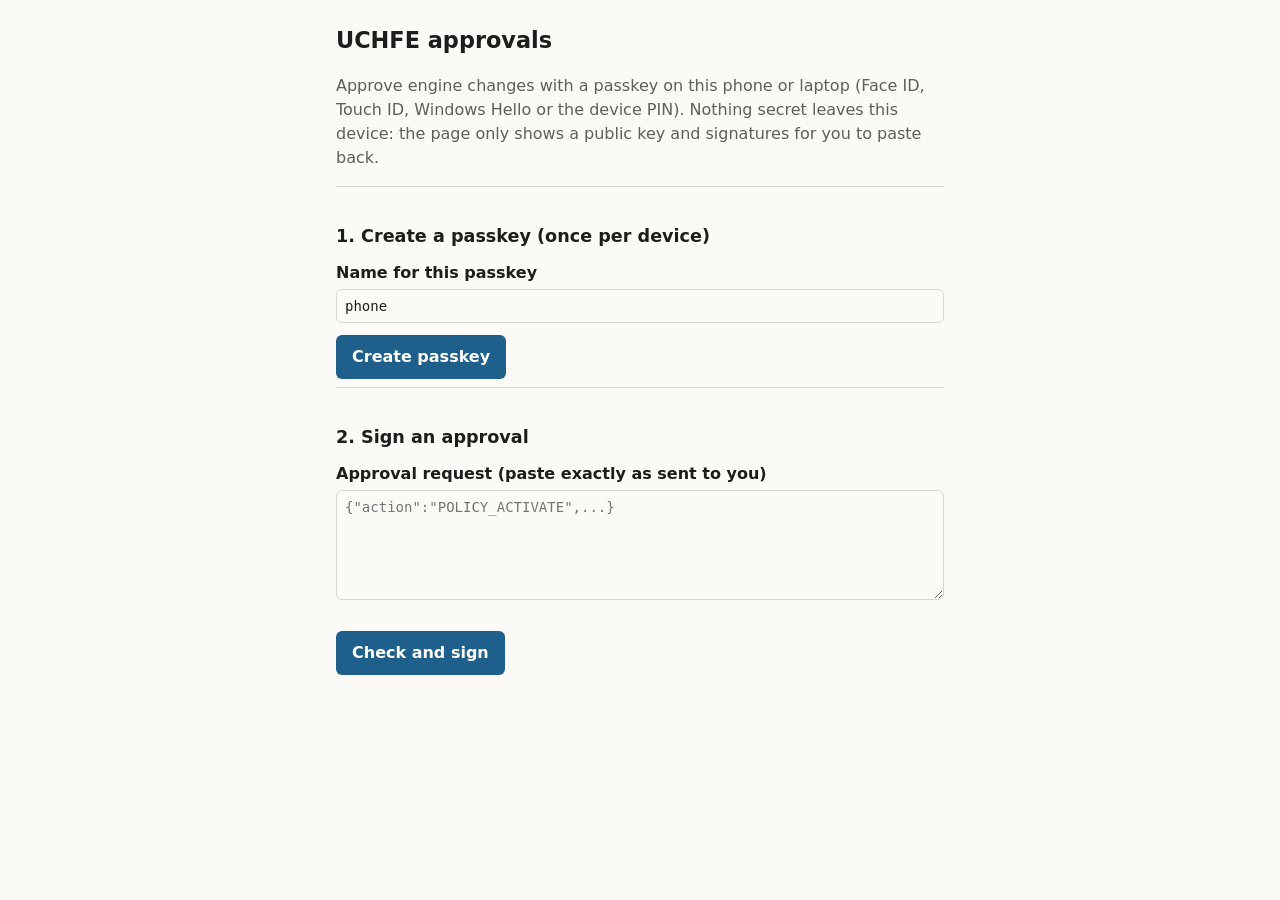
<file: docs/passkey/index.html>
<!doctype html>
<html lang="en">
<head>
<meta charset="utf-8">
<meta name="viewport" content="width=device-width, initial-scale=1">
<title>UCHFE approvals</title>
<style>
  :root { --bg:#fbfaf7; --fg:#1d1d1b; --muted:#5f5e58; --line:#d9d6cc; --accent:#1f5f8b; --ok:#2e6b3a; --bad:#9b2c2c; }
  @media (prefers-color-scheme: dark) { :root { --bg:#161614; --fg:#ecebe6; --muted:#a3a198; --line:#3a3934; --accent:#7fb3d9; --ok:#7cc48a; --bad:#e08a8a; } }
  * { box-sizing: border-box; }
  body { margin:0; background:var(--bg); color:var(--fg); font:16px/1.5 system-ui, -apple-system, "Segoe UI", sans-serif; }
  main { max-width:640px; margin:0 auto; padding:24px 16px 48px; }
  h1 { font-size:1.4rem; margin:0 0 4px; } h2 { font-size:1.1rem; margin:28px 0 8px; }
  p.lead, .muted { color:var(--muted); }
  section { border-top:1px solid var(--line); padding-top:8px; }
  label { display:block; font-weight:600; margin:12px 0 4px; }
  input, textarea { width:100%; font:14px ui-monospace, Menlo, Consolas, monospace; padding:8px; border:1px solid var(--line); border-radius:6px; background:transparent; color:var(--fg); }
  textarea { min-height:110px; }
  button { margin-top:12px; padding:10px 16px; font:inherit; font-weight:600; border:0; border-radius:6px; background:var(--accent); color:#fff; cursor:pointer; }
  .out { margin-top:12px; }
  .msg { margin-top:8px; font-weight:600; } .ok { color:var(--ok); } .bad { color:var(--bad); }
  dl { display:grid; grid-template-columns:max-content 1fr; gap:4px 12px; margin:12px 0 0; } dt { color:var(--muted); } dd { margin:0; overflow-wrap:anywhere; }
</style>
</head>
<body>
<main>
  <h1>UCHFE approvals</h1>
  <p class="lead">Approve engine changes with a passkey on this phone or laptop (Face ID, Touch ID, Windows Hello or the
    device PIN). Nothing secret leaves this device: the page only shows a public key and signatures for you to paste back.</p>

  <section>
    <h2>1. Create a passkey (once per device)</h2>
    <label for="kid">Name for this passkey</label>
    <input id="kid" value="phone" autocomplete="off">
    <button id="create">Create passkey</button>
    <div class="msg" id="createMsg"></div>
    <div class="out" id="createOut" hidden>
      <label for="enrol">Paste this back in the project thread</label>
      <textarea id="enrol" readonly></textarea>
    </div>
  </section>

  <section>
    <h2>2. Sign an approval</h2>
    <label for="stmt">Approval request (paste exactly as sent to you)</label>
    <textarea id="stmt" placeholder='{"action":"POLICY_ACTIVATE",...}'></textarea>
    <dl id="summary" hidden></dl>
    <button id="sign">Check and sign</button>
    <div class="msg" id="signMsg"></div>
    <div class="out" id="signOut" hidden>
      <label for="approval">Paste this back in the project thread</label>
      <textarea id="approval" readonly></textarea>
    </div>
  </section>
</main>
<script>
const b64url = buf => btoa(String.fromCharCode(...new Uint8Array(buf))).replace(/\+/g, "-").replace(/\//g, "_").replace(/=+$/, "");
const b64 = buf => btoa(String.fromCharCode(...new Uint8Array(buf)));
const enc = new TextEncoder();
const say = (id, text, ok) => { const el = document.getElementById(id); el.textContent = text; el.className = "msg " + (ok ? "ok" : "bad"); };

document.getElementById("create").onclick = async () => {
  try {
    const keyId = document.getElementById("kid").value.trim() || "passkey";
    const cred = await navigator.credentials.create({ publicKey: {
      rp: { id: location.hostname, name: "UCHFE approvals" },
      user: { id: crypto.getRandomValues(new Uint8Array(16)), name: "principal", displayName: "UCHFE principal" },
      challenge: crypto.getRandomValues(new Uint8Array(32)),
      pubKeyCredParams: [{ type: "public-key", alg: -7 }, { type: "public-key", alg: -257 }],
      authenticatorSelection: { residentKey: "required", userVerification: "required" },
      attestation: "none", timeout: 120000 } });
    const spki = cred.response.getPublicKey && cred.response.getPublicKey();
    if (!spki) throw new Error("this browser cannot export the public key; try current Safari, Chrome or Edge");
    const rec = { key_id: keyId, type: "passkey", credential_id: b64url(cred.rawId), public_key_spki: b64(spki),
                  alg: cred.response.getPublicKeyAlgorithm(), rp_id: location.hostname, origin: location.origin };
    document.getElementById("enrol").value = JSON.stringify(rec);
    document.getElementById("createOut").hidden = false;
    say("createMsg", "Passkey created. Only its public part is shown below.", true);
  } catch (e) { say("createMsg", "Not created: " + e.message, false); }
};

const canonical = v => Array.isArray(v) ? "[" + v.map(canonical).join(",") + "]"
  : (v && typeof v === "object") ? "{" + Object.keys(v).sort().map(k => JSON.stringify(k) + ":" + canonical(v[k])).join(",") + "}"
  : JSON.stringify(v);

document.getElementById("sign").onclick = async () => {
  try {
    const stmt = JSON.parse(document.getElementById("stmt").value);
    const need = ["action", "subject_hash", "signer_id", "rationale", "signed_at", "namespace"];
    for (const k of need) if (typeof stmt[k] !== "string") throw new Error("request is missing " + k);
    if (stmt.namespace !== "uchfe-approval@v1") throw new Error("not a UCHFE approval request");
    const s = Object.fromEntries(need.map(k => [k, stmt[k]]));
    const dl = document.getElementById("summary");
    dl.innerHTML = "";
    for (const [k, label] of [["action", "Action"], ["subject_hash", "Applies to"], ["rationale", "Your reason"], ["signed_at", "Time"]]) {
      const dt = document.createElement("dt"); dt.textContent = label;
      const dd = document.createElement("dd"); dd.textContent = s[k];
      dl.append(dt, dd);
    }
    dl.hidden = false;
    const challenge = await crypto.subtle.digest("SHA-256", enc.encode(canonical(s)));
    const a = await navigator.credentials.get({ publicKey: { challenge, rpId: location.hostname,
                                                             userVerification: "required", timeout: 120000 } });
    const sig = { type: "passkey", credential_id: b64url(a.rawId), authenticator_data: b64url(a.response.authenticatorData),
                  client_data_json: b64url(a.response.clientDataJSON), signature: b64url(a.response.signature) };
    document.getElementById("approval").value = JSON.stringify({ ...s, signature: JSON.stringify(sig) });
    document.getElementById("signOut").hidden = false;
    say("signMsg", "Signed. Check the details above are what you meant to approve.", true);
  } catch (e) { say("signMsg", "Not signed: " + e.message, false); }
};
</script>
</body>
</html>
</file>
